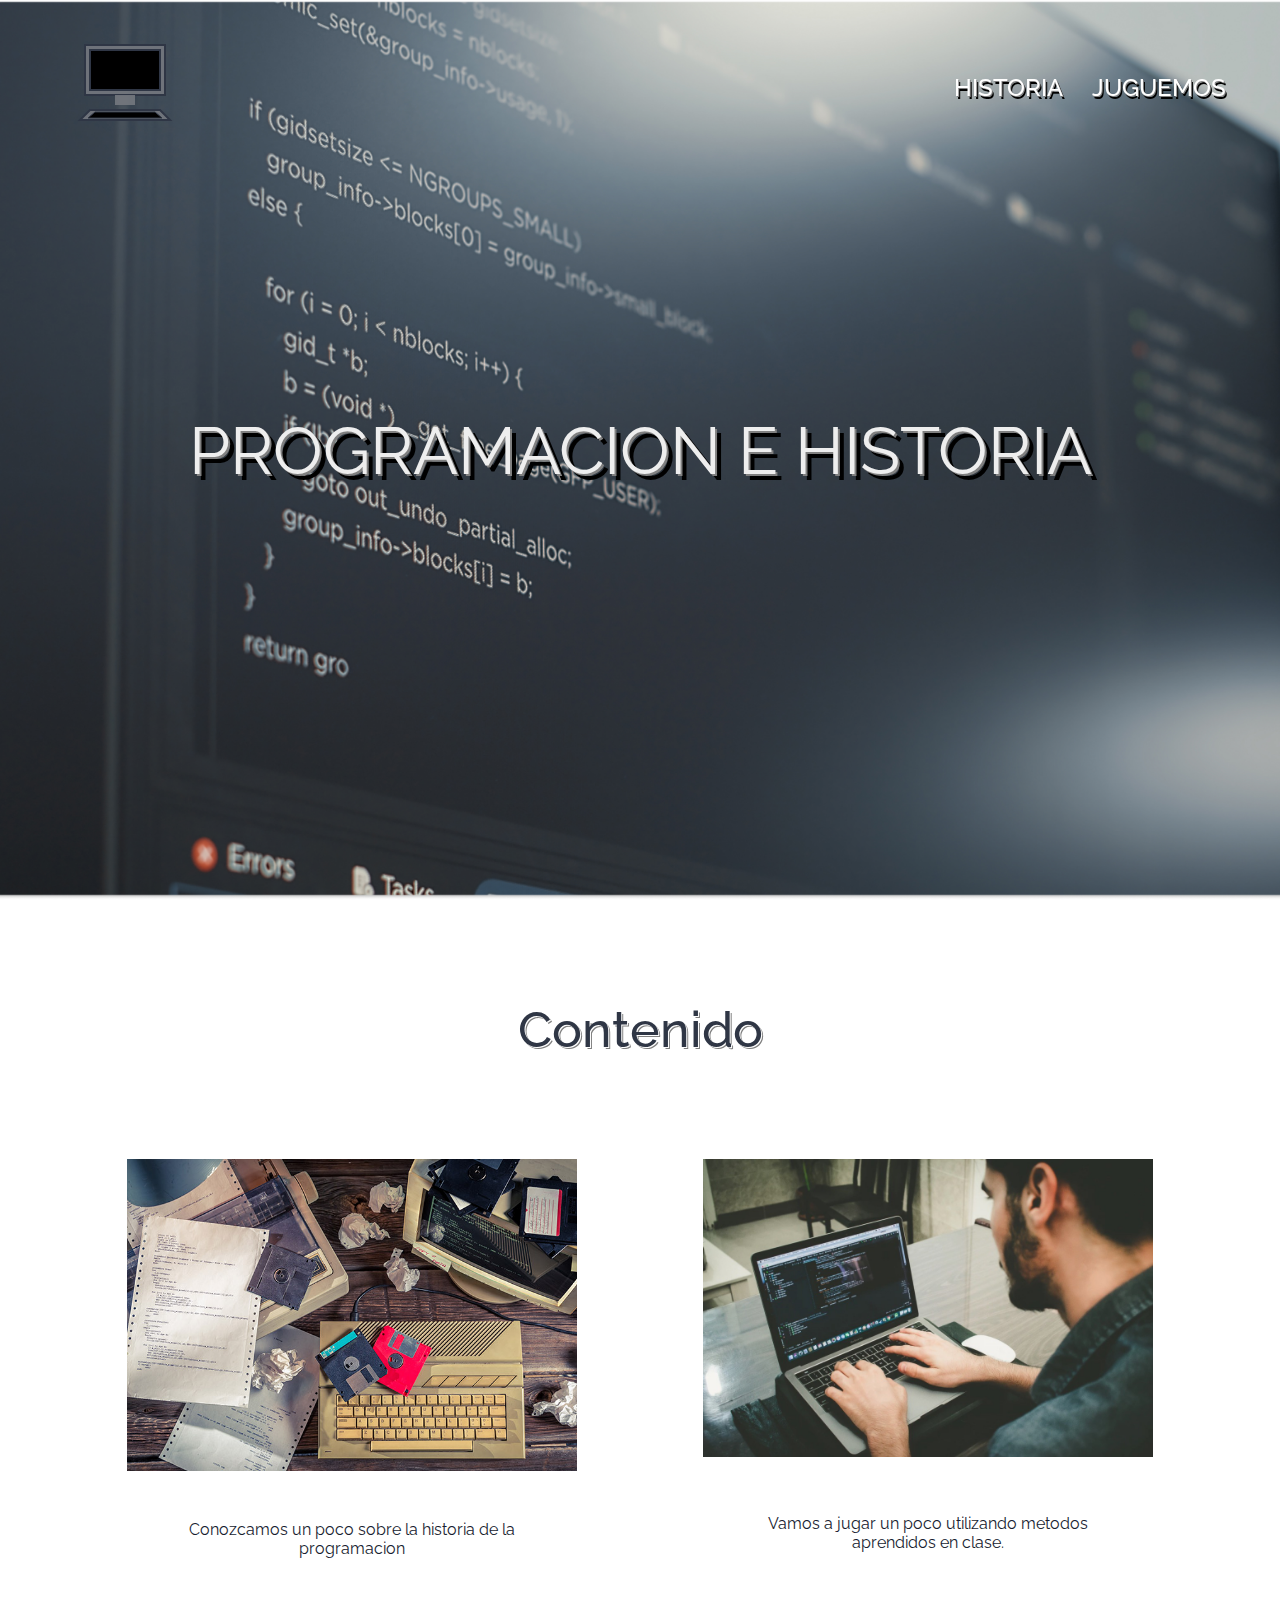
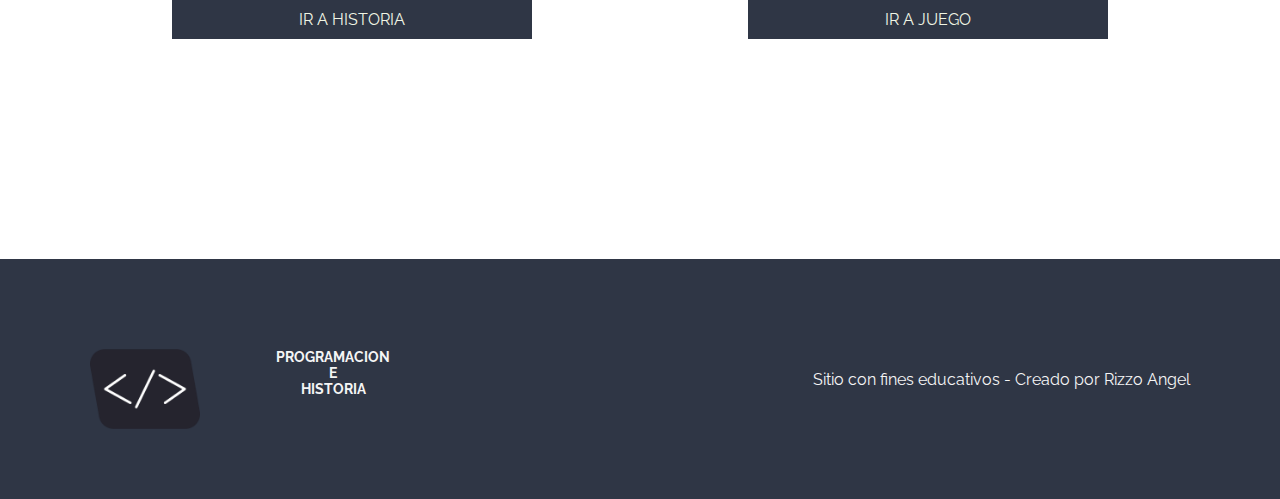
<file: index.html>
<!DOCTYPE html>
<html lang="es">
<head>
    <meta charset="UTF-8">
    <meta name="viewport" content="width=device-width, initial-scale=1.0">
    <link rel="stylesheet" href="./CSS/style.css">
    <link rel="icon" href="./assets/imagenes/logo.png" alt="icono de la pagina">
    <title>Proyecto Final</title>
</head>
<body>
    <nav>
        <a href="/index.html" >
            <svg width="200" height="90" alt="logo pc con movimiento">
                <rect x="45" y="5" width="80" height="50" class="mon1" fill="#767a81de" stroke="#2F3645" stroke-width="2"></rect>
                <rect x="50" y="10" width="70" height="40" class="mon2" fill="#000000" stroke="#2F3645" stroke-width="2"></rect>
                <rect x="75" y="55" width="20" height="10" class="mon1" fill="#767a81de" strok="#2F3645" stroke-width="2"></rect>

                <polygon points="50 70,120 70 ,130 80,40 80" fill="#767a81de" strok="#2F3645" stroke-width="2" class="mon1" stroke="#2F3645"></polygon>
                <polygon points="55 72,115 72  ,122 78,48 78" fill="#000000" class="mon2" stroke="#2F3645"></polygon>

                <line x1="55" y1="19" x2="100" y2="19" stroke="transparent" stroke-width="3" class="cod"></line>
                <line x1="55" y1="24" x2="100" y2="24" stroke="transparent" stroke-width="3" class="cod"></line>
                <line x1="55" y1="29" x2="70" y2="29" stroke="transparent" stroke-width="3" class="cod"></line>

                <line x1="55" y1="33" x2="115" y2="33" stroke="transparent" stroke-width="3" class="cod"></line>
                <line x1="55" y1="38" x2="115" y2="38" stroke="transparent" stroke-width="3" class="cod"></line>
            </svg>
        </a>
        <ul class="menu">
            <li class="item-menu"><a href="../HTML/historia.html" class="item-link">HISTORIA</a></li>
            
            <li class="item-menu"><a href="../HTML/juguemos.html" class="item-link">JUGUEMOS</a></li>
        </ul>
    </nav>
    <header>
        <h1 class="tituloPal">PROGRAMACION E HISTORIA</h1>
    </header>
    <main>
        <h2 class="tituloPal">Contenido</h2>
        <section class="cont-padre">
            <div class="card">
                <img src="./assets/imagenes/historia-programacion.jpg" class="img-card">
                <p class="desc-card">Conozcamos un poco sobre la historia de la programacion</p>
                <a class="boton-ver" href="./HTML/historia.html" class="btnlink">Ir a Historia</a>
            </div>
            <div class="card">
                <img src="./assets/imagenes/img2.jpg" class="img-card">
                <p class="desc-card">Vamos a jugar un poco utilizando metodos aprendidos en clase.</p>
                <a class="boton-ver" href="./HTML/juguemos.html" class="btnlink">Ir a Juego</a>
            </div>
        </section>
    </main>
    
    
    
    <footer>

        <div class="footer-left">
            <img class="logo" src="./assets/imagenes/logo.png" alt="logo">
                <h3 class="titulo-blanco titulo-foot">PROGRAMACION <br> E <br> HISTORIA </h3>
            </div>
               <div>Sitio con fines educativos - Creado por Rizzo Angel</div>
    </footer>
</body>
<script src="./JS/script.js"></script>
</html>
</file>
<file: CSS/style.css>
@import url('https://fonts.googleapis.com/css2?family=Raleway:ital,wght@0,100..900;1,100..900&display=swap');

:root{
    --colorLight:#FFFFFF;
    --colorDark:#2F3645;
    --colorDarkTransparent:#2f3645b3;
    --colorDarkTransparent2:#767a81de;
}
*{
    font-family: "Raleway", sans-serif;
    margin: 0;
    padding: 0;
    box-sizing: border-box;
}

p{
    color: var(--colorLight);
}


/* ----------     navegador      ------------*/

nav{
    
    z-index: 4;
    position: fixed;
    top: 0;
    display: flex;
    justify-content: space-between;
    align-items: center;
    width: 100%;
    padding: 40px;
    transition: background-color 1s ease;
}
.fondoNav{
    background-color: var(--colorLight);
}

.fondoNav>ul>li>a{
    color: var(--colorDark);
    text-shadow: 1px 1px white, 2px 3px gray;
}
.tema{
    display: none;
}
.tema-block{
    display: block;
}
.menu{
 display: flex;
 width: 300px;
 justify-content: space-around;
}
main{
    padding: 100px 20px;
}
.item-menu{
 list-style-type: none;
 
}
.item-link{
    text-decoration: none;
    font-size: 1.5em;
    font-weight: 500;
    color: #FFFFFF;
    text-shadow: 1px 1px gray, 2px 3px black;
}
.botonesVideo{
    box-shadow: 2px 2px grey;
    padding: 10px 15px;
    text-decoration: none;
    background-color: var(--colorLight);
    color:var(--colorDark) ;
    font-weight: 300;
    border: 1px solid var(--colorDark);
    
}
.item-menu:hover{
    transform: translate(3px, 2px);
}
.item-menu:hover > .item-link{
    text-shadow:0.5px 0.5px var(--colorDark) ;
}

.flexItem{
 display: block;
}

/*----- logo ------*/
.mon1{
    animation: part_1 ease-in 5s  ;
    animation-iteration-count:1 ;
    }
    
.mon2{
animation: part_2 ease-in 5s  ;
animation-iteration-count:1 ;
}
.cod{
    animation-name: showCode;
    animation-delay: 2s;
    animation-duration: 2s;
    animation-fill-mode: forwards;
}
@keyframes part_1{
    0% {
    transform: translate(0,-10px);
    opacity:0;}
    20% {
    transform: translate(0,-10px);
    opacity:0;}
    30% {
    transform: translate(0,0);
    opacity:1;}
    90% {
    transform: translate(0,0);
    opacity:1;}
    
    100% {
        transform: translate(0,0);
        opacity:1;}
}   
    

@keyframes part_2 {
    0% {
        transform: translate(0,-10px);
        opacity:0;}
        30% {
        transform: translate(0,-10px);
        opacity:0;}
        40% {
        transform: translate(0,0);
        opacity:1;}
        90% {
        transform: translate(0,0);
        opacity:1;}

        100% {
            transform:translate(0,0);
            opacity:1;}
        } 
        
@keyframes showCode {
    from{
        stroke: transparent;
    }
    to{
        stroke: green;

    }
    
}
/* ----------     hoja index      ------------*/


header{
 background: url(../assets/imagenes/fondo.jpg) 50% 0 fixed ;
 background-size: cover;
 height: 100vh;
 display: flex;
 flex-direction: column;
 align-items: center;
 justify-content: center;

}
#header-2{
    background-image: url(../assets/imagenes/historia-programacion.jpg);

    position: relative;
    height: 70vh;
}
#header-3{
    background-image: url(../assets/imagenes/img2.jpg);

    position: relative;
    height: 70vh;
}
.fondo-azul{
    background: rgba(47, 54, 69,0.7);
    width: 100%;
    display: flex;
    align-items: center;
    height: 100%;
    justify-content: center;
}
.espacio-titulo{
    padding: 80px 10px;
}
h1{
    font-weight: 400;
    font-size: calc(3em + 18px); 
    color: #eeeeee;
    text-shadow: 2px 2px #808080, 6px 6px black;
}
h2{
    text-shadow: 1px 1px white,2px 2px gray ;
    font-size:calc(2em + 18px) ; 
    font-weight: 500;
    text-align: center;
    color: var(--colorDark);
    margin-bottom: 30px;
}
.titulo-blanco{
    text-align: center;
}

.cont-padre{
    margin: 100px 0px;
    width: 100%;
    display: flex;
    justify-content: space-evenly;
    gap: 20px;
}

.card{
    width: 450px;
    height: 500px;
    gap: 40px;
    background-color: var(--colorLight);
    display: flex;
    flex-direction: column;
    justify-content: space-between;
    align-items: center;
}

.desc-card{
    width: 90%;
    text-align: center;
    height: 30px;
    color:#181D31;
}

.img-card{
    width: 100%;
    margin: 0px;

}

.boton-ver{
    padding: 10px ;
    background-color: var(--colorDark);
    text-align: center;
    text-transform: uppercase;
    text-decoration: none;
    width: 80%;
    margin-bottom: 20px;
    color:#F0F5E4
}

.boton-ver:active{
    box-shadow: 0px 0px darkgray;
    transform: translate(3px, 2px);
}

/* ----------     footer      ------------*/
.logo{
    height: 80px;
}
footer{
    background: var(--colorDark);
    display: flex;
    justify-content: space-between;
    align-items: center;
    padding:  90px;
    color: #f5f5f5;
}

.footer-left{
    display: flex;
    justify-content: space-between;
    width:300px;
    height: 60px;
}

.titulo-foot{
    font-size: 14px;
}

.cont-historia{
    display: flex;
    flex-direction: column;
    justify-content: center;
    align-items: center;
    padding-top: 80px;
}
.card-hist{
    display: flex;
    justify-content: space-around;
    align-items: center;
    padding:80px 50px;
    gap: 20px;    
}
.card-text-section{
    display: flex;
    flex-direction: column;
    align-items: center;
    width: 80%;
}
.card-hist>img{
    width: 50%;
}
.text-hist{
    color: var(--colorDark);
    width: 80%;
    padding-bottom: 5px;
}

/* ---------- video ------------*/
.contenedorVideo{
    display: flex;
    flex-direction: column;
    justify-content: center;
    align-items: center;
    padding: 100px 0px;
    gap: 80px;

}
.barra{
    background-color:var(--colorDark);
    border-radius: 10px;
    padding: 20px 5px;
    display: flex;
    justify-content: space-between;
    align-items: center;
}
.botonera{
    display: flex;
    gap: 20px;
}
.container{
    padding: 5px;
    background-color: var(--colorDark);
    width: 70%;
}
.botonesVideo {
    box-shadow: 2px 2px grey;
    padding: 10px 15px;
    text-decoration: none;
    background-color: var(--colorLight);
    color: var(--colorDark);
    font-weight: 300;
    border: 1px solid var(--colorDark);
  }

#play,#pausa{
   width: 80px;
}


.botonesVideo:active{
    box-shadow: 0px 0px darkgray;
    transform: translate(3px, 2px);
}
#showTime{
   
    padding-right: 10px;
    font-family: Arial, Helvetica, sans-serif;
    color: white;
   

}
/* ----------     hoja productos      ------------*/


.card-prod{
    width: 250px;
    height: 480px;
}
.titulo-prod{
    font-size: 20px;
}

.img-prod{
    height: 221px;
}


/* ----------     Juego de historia     ------------*/
.juego{
    display: flex;
    flex-direction: column;
    align-items: center;
}
.cajas{
    display: flex;
    flex-direction: row;
}
.caja{
    width: 275px;
    height: 400px;
    display: flex;
    border: 2px solid black;
    background-color: grey;
    text-align: center;
    justify-content: center;
    align-items: center;
}
.caja:hover{
    background-color: #1d1d1d;
    
}
.caja:hover>p{
    color: var(--colorLight);
}
#cajaimagenes{
    display: flex;
    flex-direction: row;
    gap: 10px;
    margin: 40px;
}
#imagen1,#imagen2,#imagen3{
    width: 275px;
    height: 400px;
}
.reinicio{
    display: flex;
    margin: auto;
    padding: 10px 100px;
    border: none;
    border-radius: 0px;
    background-color: var(--colorDark);
    color: var(--colorLight);
    text-transform: uppercase;
    font-weight: 300;
}
</file>
